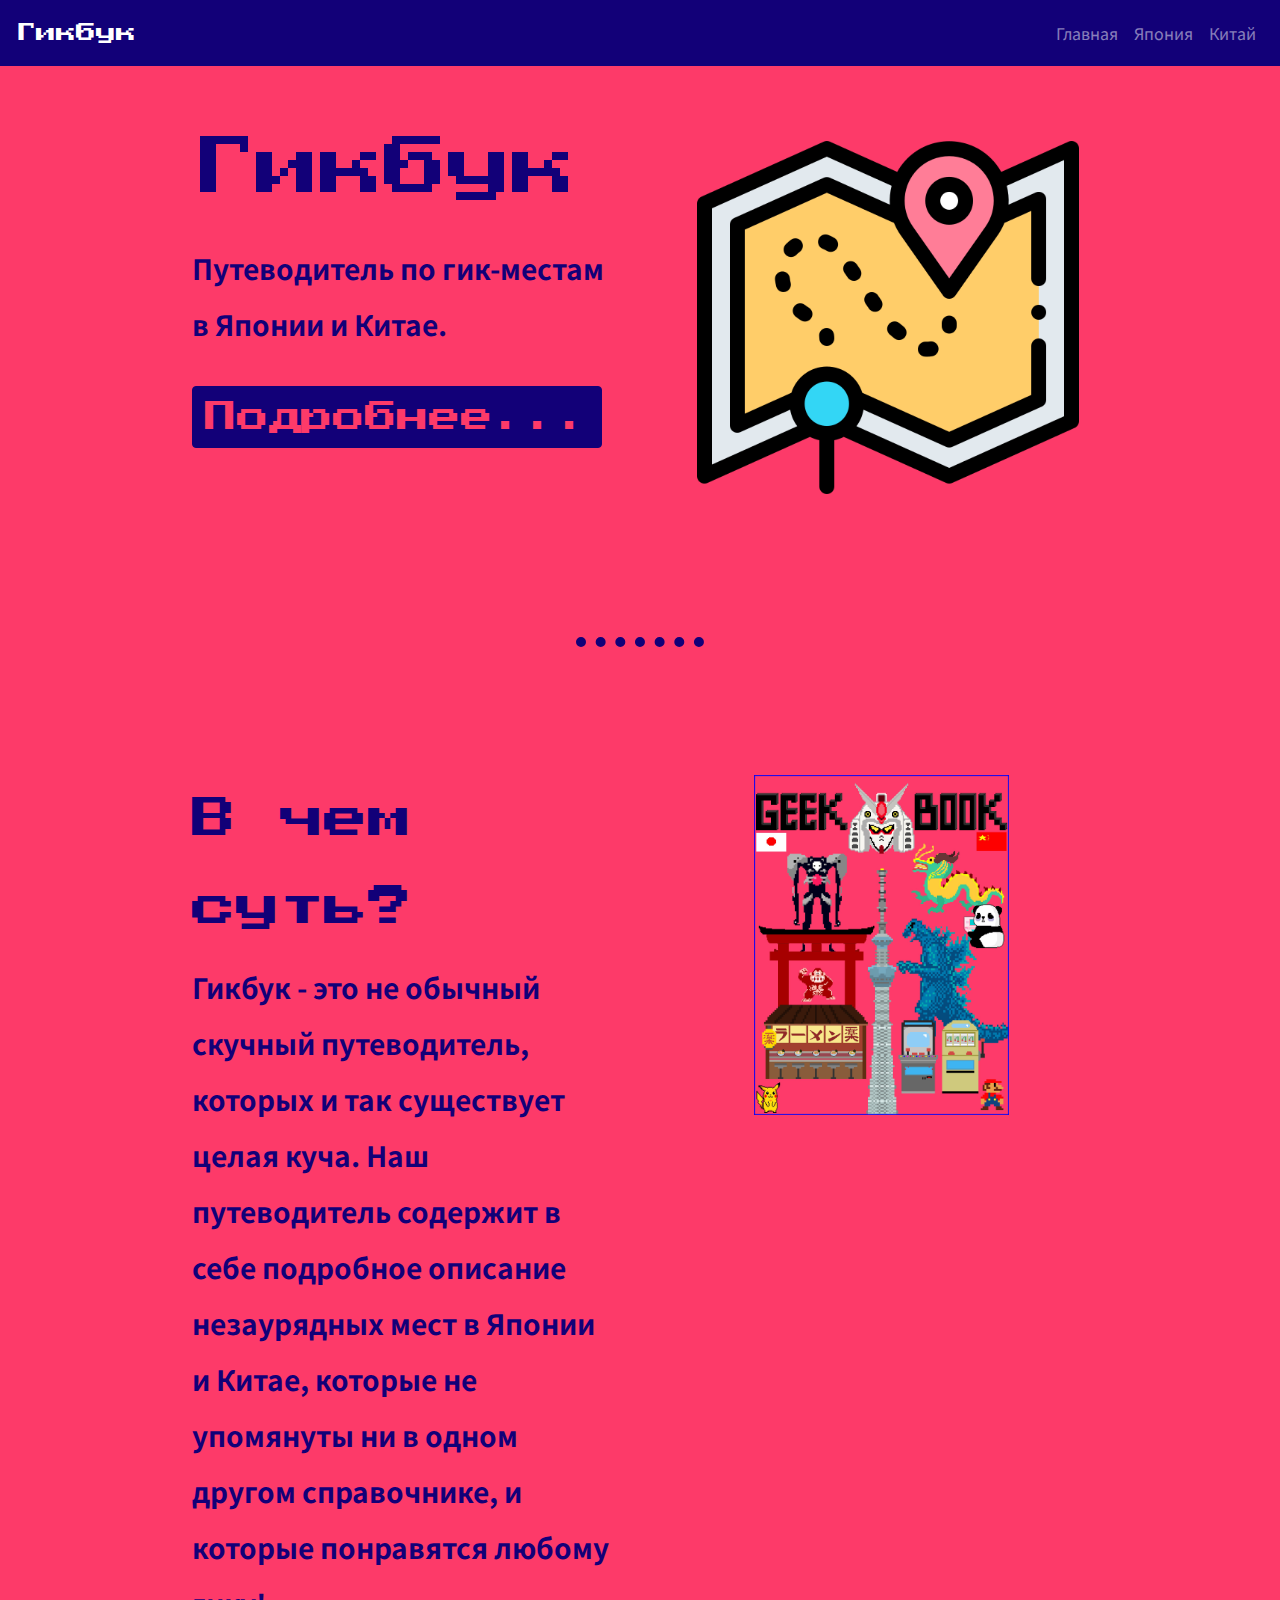
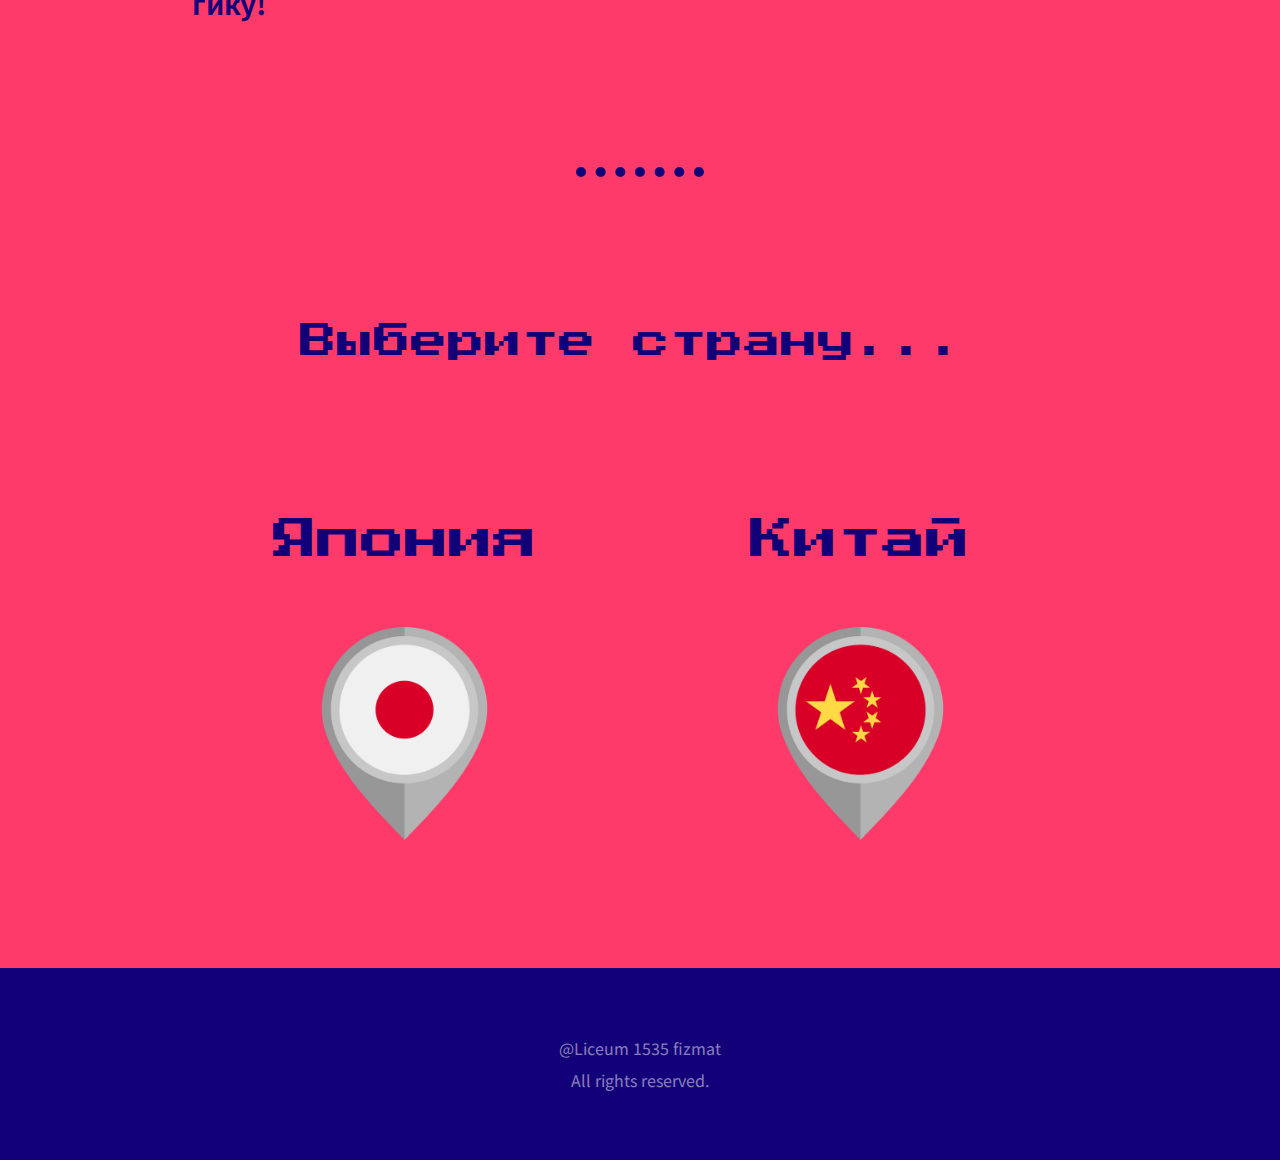
<file: index.html>
<html lang="en" dir="ltr">

<head>
  <meta charset="utf-8">
  <title>Гикбук</title>
  <!-- Google fonts -->
  <link href="https://fonts.googleapis.com/css2?family=Press+Start+2P&family=Quicksand&display=swap" rel="stylesheet">
  <link href="https://fonts.googleapis.com/css2?family=Noto+Sans+JP:wght@400;500;700;900&display=swap" rel="stylesheet">
  <!-- bootstrap scripts -->
  <script src="https://code.jquery.com/jquery-3.2.1.slim.min.js" integrity="sha384-KJ3o2DKtIkvYIK3UENzmM7KCkRr/rE9/Qpg6aAZGJwFDMVNA/GpGFF93hXpG5KkN" crossorigin="anonymous"></script>
  <script src="https://cdnjs.cloudflare.com/ajax/libs/popper.js/1.12.9/umd/popper.min.js" integrity="sha384-ApNbgh9B+Y1QKtv3Rn7W3mgPxhU9K/ScQsAP7hUibX39j7fakFPskvXusvfa0b4Q" crossorigin="anonymous"></script>
  <script src="https://maxcdn.bootstrapcdn.com/bootstrap/4.0.0/js/bootstrap.min.js" integrity="sha384-JZR6Spejh4U02d8jOt6vLEHfe/JQGiRRSQQxSfFWpi1MquVdAyjUar5+76PVCmYl" crossorigin="anonymous"></script>
  <!-- CSS stylesheets -->
  <link rel="stylesheet" href="https://maxcdn.bootstrapcdn.com/bootstrap/4.0.0/css/bootstrap.min.css" integrity="sha384-Gn5384xqQ1aoWXA+058RXPxPg6fy4IWvTNh0E263XmFcJlSAwiGgFAW/dAiS6JXm" crossorigin="anonymous">
  <link rel="stylesheet" href="css/styles.css">
</head>

<body>

  <div class="container-fluid">

    <nav class="navbar navbar-expand-lg navbar-dark link-container">
      <a class="navbar-brand navbrand" href="index.html">Гикбук</a>
      <button class="navbar-toggler" type="button" data-toggle="collapse" data-target="#navbarSupportedContent" aria-controls="navbarSupportedContent" aria-expanded="false" aria-label="Toggle navigation">
        <span class="navbar-toggler-icon"></span>
      </button>

      <div class="collapse navbar-collapse" id="navbarSupportedContent">
        <ul class="navbar-nav ml-auto">
          <li class="nav-item">
            <a class="nav-link navlink" href="index.html">Главная</a>
          </li>
          <li class="nav-item">
            <a class="nav-link navlink" href="japan.html">Япония</a>
          <li class="nav-item">
            <a class="nav-link navlink" href="china.html">Китай</a>
          </li>
        </ul>
      </div>
    </nav>


    <div class="top-container">
      <div class="row">
        <div class="col-lg-6">
          <h1>Гикбук</h1>
          <h3>Путеводитель по гик-местам в Японии и Китае.</h3>
          <a class="btn btn-primary bio-btn" href="#about" role="button">Подробнее...</a>
          <!-- <button type="button" class="btn btn-outline-light bio-btn">Подробнее...</button> -->
        </div>
        <div class="col-lg-6">
          <img class="map-img" src="images/map.png" alt="map-img">
        </div>
      </div>
    </div>

    <hr id="about">

    <div class="middle-container" >
      <div class="row">
        <div class="col-lg-6">
          <h2>В чем суть?</h2>
          <h3>Гикбук - это не обычный скучный путеводитель, которых и так существует целая куча. Наш путеводитель содержит в себе подробное описание незаурядных мест в Японии и Китае, которые не упомянуты ни в одном другом справочнике, и которые понравятся любому гику!
          </h3>
        </div>
        <div class="col-lg-6">
          <!-- <img class = "samurai-img" src="images/samurai.png" alt="samurai-img"> -->
          <!-- <img class="gate-img" src="images/torii-gate.png" alt="gate-img"> -->
          <img class="cover-img" src="images/cover.png" alt="cover">
        </div>
      </div>
      <hr>
      <div class="row">
        <div class="col-lg-12">
          <h2 class="choose">Выберите страну...</h2>
        </div>
      </div>
      <div class="row">
        <div class="col-lg-6 choose-col">
          <h2 class="point-name">Япония</h2>
          <a href="japan.html">
            <img class="point" src="images/japan.png" alt="japan-img">
          </a>
        </div>
        <div class="col-lg-6 choose-col">
          <h2 class="point-name">Китай</h2>
          <a href="china.html">
            <img class="point" src="images/china.png" alt="">
          </a>
        </div>
      </div>
    </div>

  </div>

  <div class="bottom-container">
    <p class="footer-text">@Liceum 1535 fizmat</p>
    <p class="footer-text">All rights reserved.</p>
  </div>

  </body>
</html>
</file>
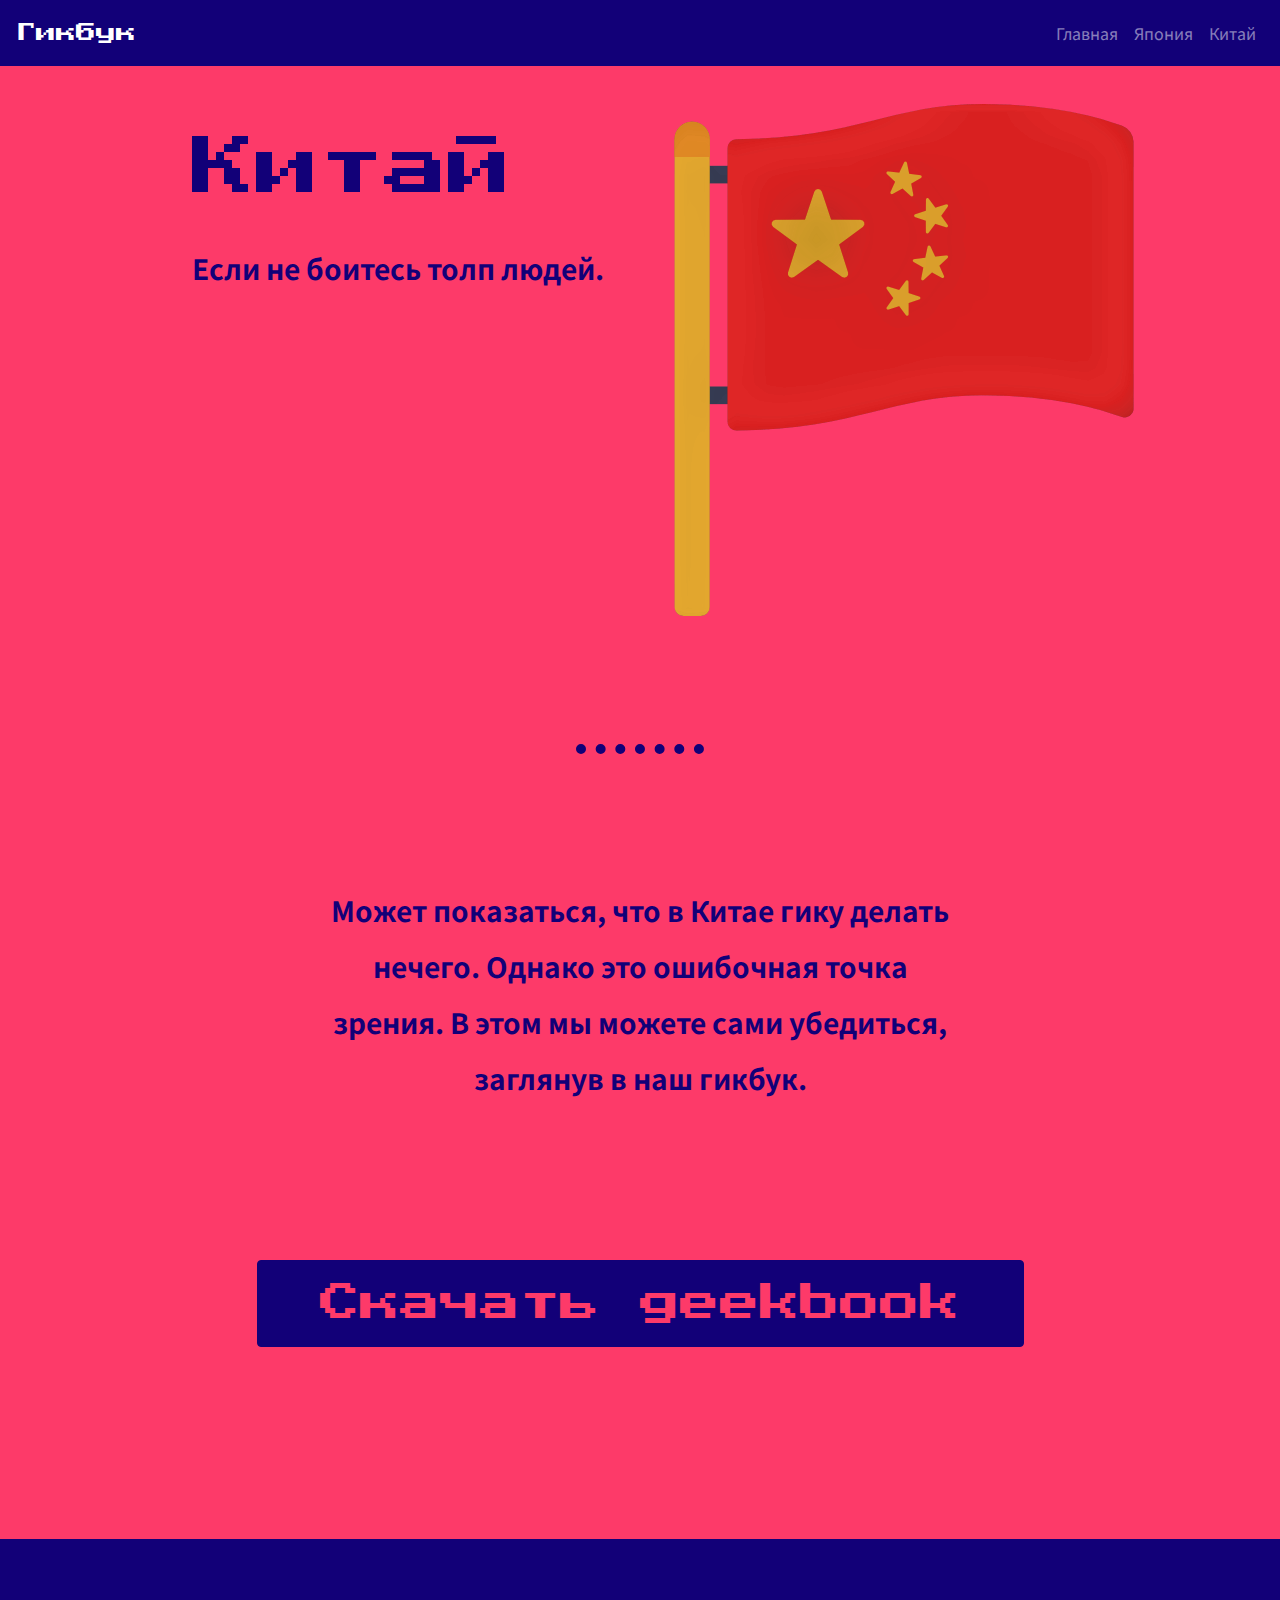
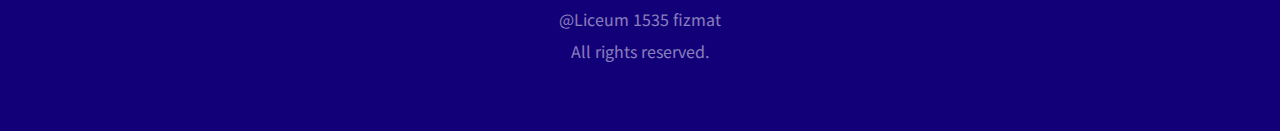
<file: china.html>
<html lang="en" dir="ltr">

<head>
  <meta charset="utf-8">
  <title>Гикбук</title>
  <!-- Google fonts -->
  <link href="https://fonts.googleapis.com/css2?family=Press+Start+2P&family=Quicksand&display=swap" rel="stylesheet">
  <link href="https://fonts.googleapis.com/css2?family=Noto+Sans+JP:wght@400;500;700;900&display=swap" rel="stylesheet">
  <!-- bootstrap scripts -->
  <script src="https://code.jquery.com/jquery-3.2.1.slim.min.js" integrity="sha384-KJ3o2DKtIkvYIK3UENzmM7KCkRr/rE9/Qpg6aAZGJwFDMVNA/GpGFF93hXpG5KkN" crossorigin="anonymous"></script>
  <script src="https://cdnjs.cloudflare.com/ajax/libs/popper.js/1.12.9/umd/popper.min.js" integrity="sha384-ApNbgh9B+Y1QKtv3Rn7W3mgPxhU9K/ScQsAP7hUibX39j7fakFPskvXusvfa0b4Q" crossorigin="anonymous"></script>
  <script src="https://maxcdn.bootstrapcdn.com/bootstrap/4.0.0/js/bootstrap.min.js" integrity="sha384-JZR6Spejh4U02d8jOt6vLEHfe/JQGiRRSQQxSfFWpi1MquVdAyjUar5+76PVCmYl" crossorigin="anonymous"></script>
  <!-- CSS stylesheets -->
  <link rel="stylesheet" href="https://maxcdn.bootstrapcdn.com/bootstrap/4.0.0/css/bootstrap.min.css" integrity="sha384-Gn5384xqQ1aoWXA+058RXPxPg6fy4IWvTNh0E263XmFcJlSAwiGgFAW/dAiS6JXm" crossorigin="anonymous">
  <link rel="stylesheet" href="css/styles.css">
</head>

<body>

  <div class="container-fluid">

    <nav class="navbar navbar-expand-lg navbar-dark link-container">
      <a class="navbar-brand navbrand" href="#">Гикбук</a>
      <button class="navbar-toggler" type="button" data-toggle="collapse" data-target="#navbarSupportedContent" aria-controls="navbarSupportedContent" aria-expanded="false" aria-label="Toggle navigation">
        <span class="navbar-toggler-icon"></span>
      </button>

      <div class="collapse navbar-collapse" id="navbarSupportedContent">
        <ul class="navbar-nav ml-auto">
          <li class="nav-item">
            <a class="nav-link navlink" href="index.html">Главная</a>
          </li>
          <li class="nav-item">
            <a class="nav-link navlink" href="japan.html">Япония</a>
          <li class="nav-item">
            <a class="nav-link navlink" href="china.html">Китай</a>
          </li>
        </ul>
      </div>
    </nav>


    <div class="top-container">
      <div class="row">
        <div class="col-lg-6">
          <h1>Китай</h1>
          <h3>Если не боитесь толп людей.</h3>
          <!-- <a class="btn btn-primary bio-btn" href="#about" role="button">Подробнее...</a> -->
          <!-- <button type="button" class="btn btn-outline-light bio-btn">Подробнее...</button> -->
        </div>
        <div class="col-lg-6">
          <img class="china-flag" src="images/china-flag.png" alt="china-flag">
        </div>
      </div>
    </div>

    <hr id="about">

    <div class="middle-container" >

      <div class="col-lg-12">

        <h3 class="text">Может показаться, что в Китае гику делать нечего. Однако это ошибочная точка зрения. В этом мы можете сами убедиться, заглянув в наш гикбук.</h3>

      </div>

      <div class="col-lg-12 descr">
        <a class="btn btn-primary download-btn" href="Geek book.pdf" download role="button">Скачать geekbook</a>
      </div>

    </div>

  </div>

  <div class="bottom-container">
    <p class="footer-text">@Liceum 1535 fizmat</p>
    <p class="footer-text">All rights reserved.</p>
  </div>

  </body>
</html>
</file>
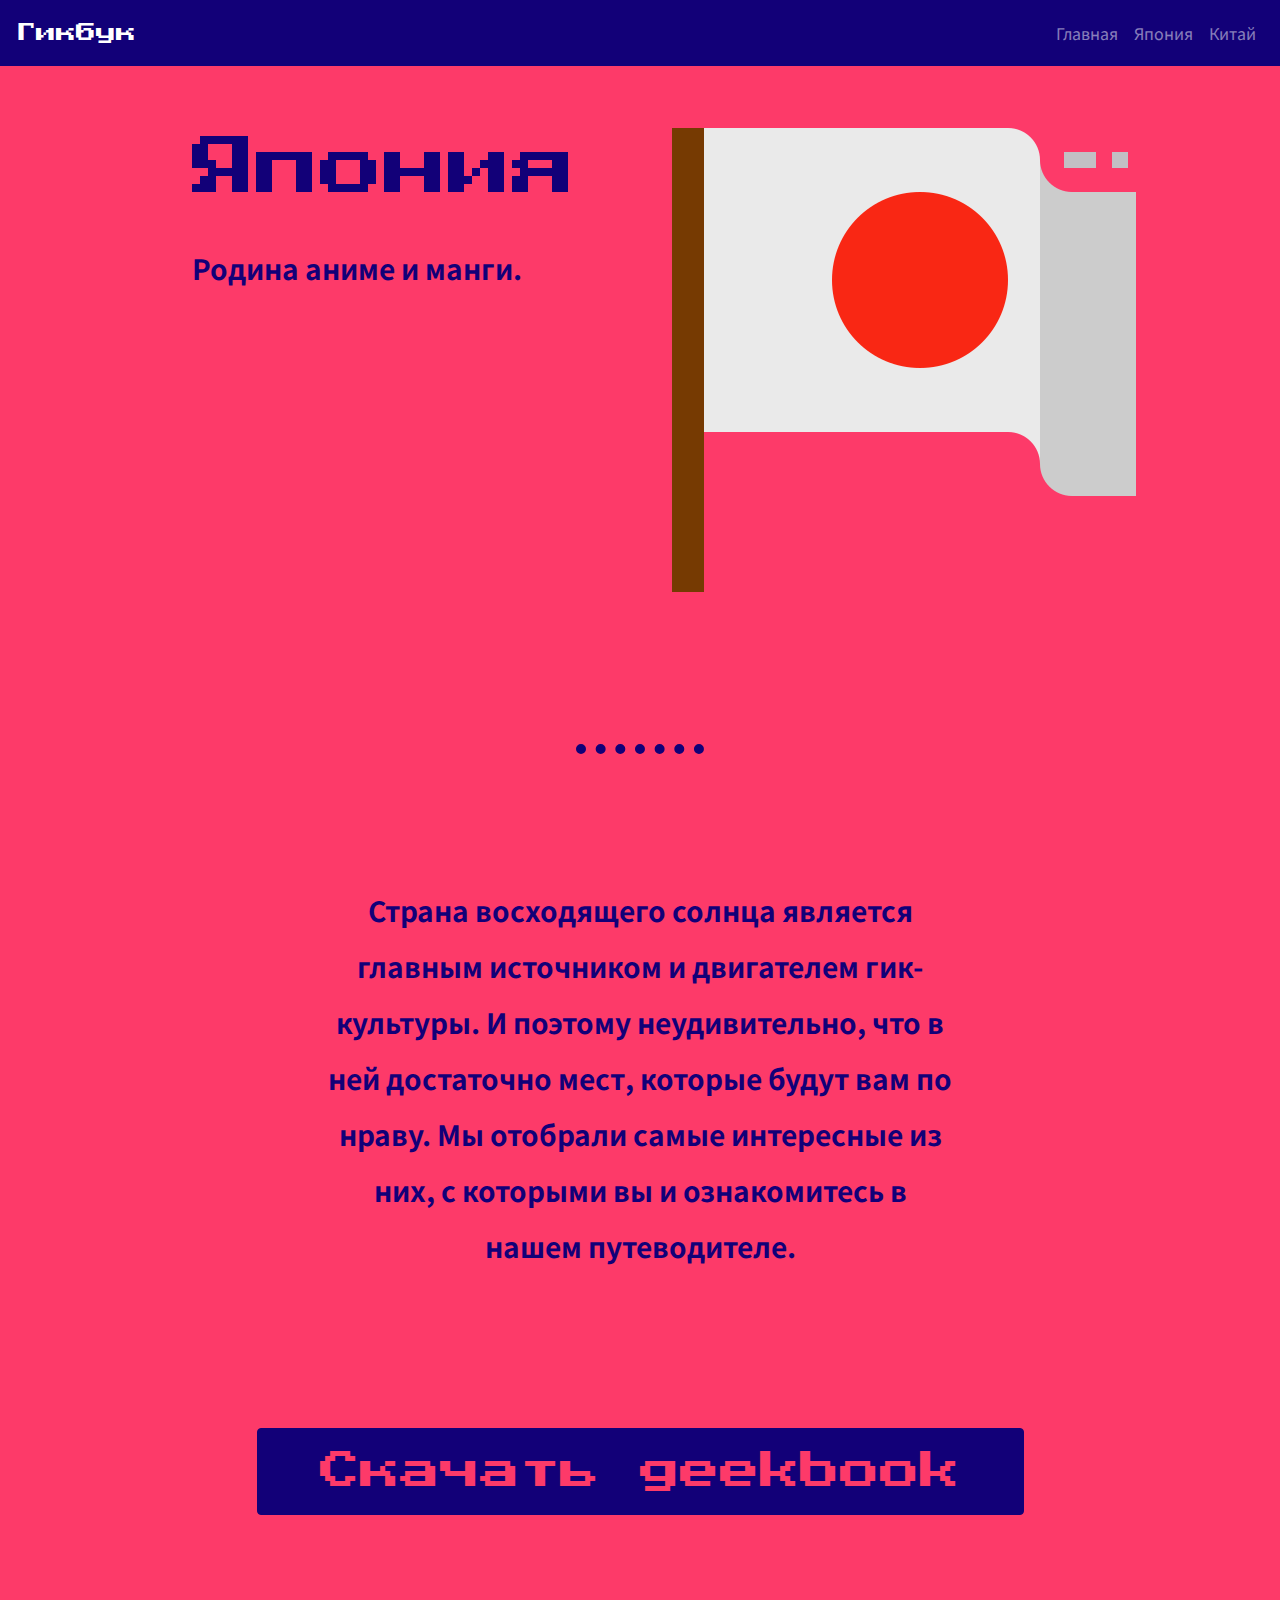
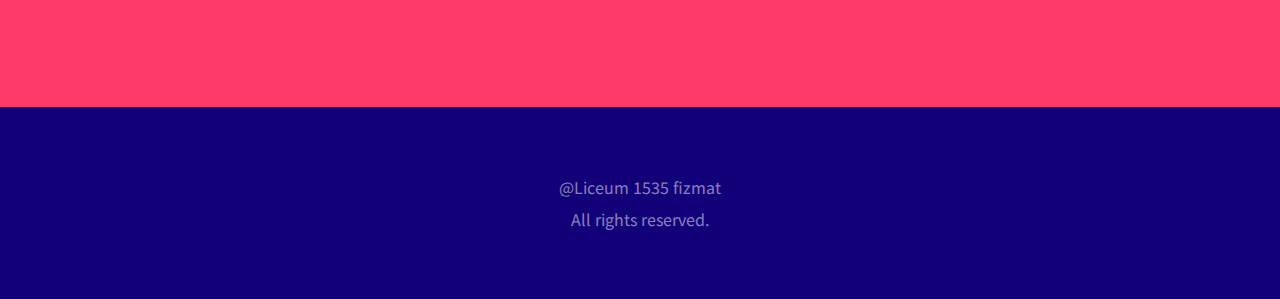
<file: japan.html>
<html lang="en" dir="ltr">

<head>
  <meta charset="utf-8">
  <title>Гикбук</title>
  <!-- Google fonts -->
  <link href="https://fonts.googleapis.com/css2?family=Press+Start+2P&family=Quicksand&display=swap" rel="stylesheet">
  <link href="https://fonts.googleapis.com/css2?family=Noto+Sans+JP:wght@400;500;700;900&display=swap" rel="stylesheet">
  <!-- bootstrap scripts -->
  <script src="https://code.jquery.com/jquery-3.2.1.slim.min.js" integrity="sha384-KJ3o2DKtIkvYIK3UENzmM7KCkRr/rE9/Qpg6aAZGJwFDMVNA/GpGFF93hXpG5KkN" crossorigin="anonymous"></script>
  <script src="https://cdnjs.cloudflare.com/ajax/libs/popper.js/1.12.9/umd/popper.min.js" integrity="sha384-ApNbgh9B+Y1QKtv3Rn7W3mgPxhU9K/ScQsAP7hUibX39j7fakFPskvXusvfa0b4Q" crossorigin="anonymous"></script>
  <script src="https://maxcdn.bootstrapcdn.com/bootstrap/4.0.0/js/bootstrap.min.js" integrity="sha384-JZR6Spejh4U02d8jOt6vLEHfe/JQGiRRSQQxSfFWpi1MquVdAyjUar5+76PVCmYl" crossorigin="anonymous"></script>
  <!-- CSS stylesheets -->
  <link rel="stylesheet" href="https://maxcdn.bootstrapcdn.com/bootstrap/4.0.0/css/bootstrap.min.css" integrity="sha384-Gn5384xqQ1aoWXA+058RXPxPg6fy4IWvTNh0E263XmFcJlSAwiGgFAW/dAiS6JXm" crossorigin="anonymous">
  <link rel="stylesheet" href="css/styles.css">
</head>

<body>

  <div class="container-fluid">

    <nav class="navbar navbar-expand-lg navbar-dark link-container">
      <a class="navbar-brand navbrand" href="#">Гикбук</a>
      <button class="navbar-toggler" type="button" data-toggle="collapse" data-target="#navbarSupportedContent" aria-controls="navbarSupportedContent" aria-expanded="false" aria-label="Toggle navigation">
        <span class="navbar-toggler-icon"></span>
      </button>

      <div class="collapse navbar-collapse" id="navbarSupportedContent">
        <ul class="navbar-nav ml-auto">
          <li class="nav-item">
            <a class="nav-link navlink" href="index.html">Главная</a>
          </li>
          <li class="nav-item">
            <a class="nav-link navlink" href="japan.html">Япония</a>
          <li class="nav-item">
            <a class="nav-link navlink" href="china.html">Китай</a>
          </li>
        </ul>
      </div>
    </nav>


    <div class="top-container">
      <div class="row">
        <div class="col-lg-6">
          <h1>Япония</h1>
          <!-- <a class="btn btn-primary bio-btn" href="#about" role="button">Подробнее...</a> -->
          <!-- <button type="button" class="btn btn-outline-light bio-btn">Подробнее...</button> -->
          <h3>Родина аниме и манги.</h3>
        </div>
        <div class="col-lg-6">
          <img class="japan-flag" src="images/japan-flag.png" alt="japan-flag">
        </div>
      </div>
    </div>

    <hr id="about">

    <div class="middle-container" >
      <div class="col-lg-12">
        <h3 class="text">Страна восходящего солнца является главным источником и двигателем гик-культуры. И поэтому неудивительно, что в ней достаточно мест, которые будут вам по нраву. Мы отобрали самые интересные из них, с которыми вы и ознакомитесь в нашем путеводителе.</h3>

      </div>

      <div class="col-lg-12 descr">
        <a class="btn btn-primary download-btn" href="Geek book.pdf" download role="button">Скачать geekbook</a>
      </div>
    </div>

  </div>

  <div class="bottom-container">
    <p class="footer-text">@Liceum 1535 fizmat</p>
    <p class="footer-text">All rights reserved.</p>
  </div>

  </body>
</html>
</file>
<file: css/styles.css>
body {
  font-family: 'Noto Sans JP', sans-serif;
  color: white;
  line-height: 2;
  margin: 0;
}

h1 {
  font-family: 'Press Start 2P', sans-serif;
  font-size: 4rem;
  font-weight: lighter;
  line-height: 2;
}

h2 {
  font-family: 'Press Start 2P', sans-serif;
  font-weight: lighter;
  font-size: 2.76rem;
  line-height: 2;
}

h3 {
  font-family: 'Noto Sans JP', sans-serif;
  font-weight: bold;
  line-height: 2;
}

a {
  text-decoration: none;
}

hr {
	margin: 10% auto;
	border-color: #120078;
	width: 10%;
	border-width: 10px;
	border-style: dotted none none none;
}


.container-fluid {
  background-color: #fd3a69;
  padding: 0 0 10% 0;
  color: #120078;
}

.top-container {
  padding-top: 3%;
}

.middle-container {

}

.bottom-container {
  background-color: #120078;
  color: rgba(255,255,255,.5);
  text-align: center;
  padding: 5% 0;
}


.map-img {
  width: 90%;
  margin: 5% auto 0 49px;
}


.gate-img {
  width: 80%;
  margin: 5% auto 0 20%;

}

.nav-bar-link {
  color: #fecd1a;
  margin: auto 0.52%;
}

.point {
  width: 50%;
}

.point:hover {
  width: 55%;
}

.point-name {
  margin-bottom: 10%;
}

.japan-flag {

}

.china-flag {

}


.cover-img {
  width: 60%;
  margin: 0 0 0 25%;
}

.link-container {
  background-color: #120078;
}

.navlink {
  color: #fd3a69;
}

.navbrand {
  font-family: 'Press Start 2P', sans-serif;
  color: #fd3a69;
}

.col-lg-6 {
  text-align: left;
}

.col-lg-12 {
  text-align: center;
  margin-bottom: 12%;
}

.row {
  padding: 0 15%;
  margin-right: 0;
}

.bio-btn {
  font-family: 'Press Start 2P', sans-serif;
  font-size: 2rem;
  margin-top: 6%;
  background-color: #120078;
  border-color: #120078;
  color: #fd3a69;
}

.bio-btn:hover {
  background-color: #fd3a69;
  border-color: #120078;
  color: #120078;
}

.download-btn {
  font-family: 'Press Start 2P', sans-serif;
  font-size: 2.5rem;
  margin-top: 0;
  background-color: #120078;
  border-color: #120078;
  color: #fd3a69;
  padding: 1% 5%;
}

.download-btn:hover {
  background-color: #fd3a69;
  border-color: #120078;
  color: #120078;
}

.footer-text {
  margin: 0;
}

.choose {
  font-size: 2.3rem;
}

.choose-col {
  text-align: center;
}

.text {
  width: 50%;
  margin-left: auto;
  margin-right: auto;
}

.descr {
  margin-bottom: 5%
}
</file>
